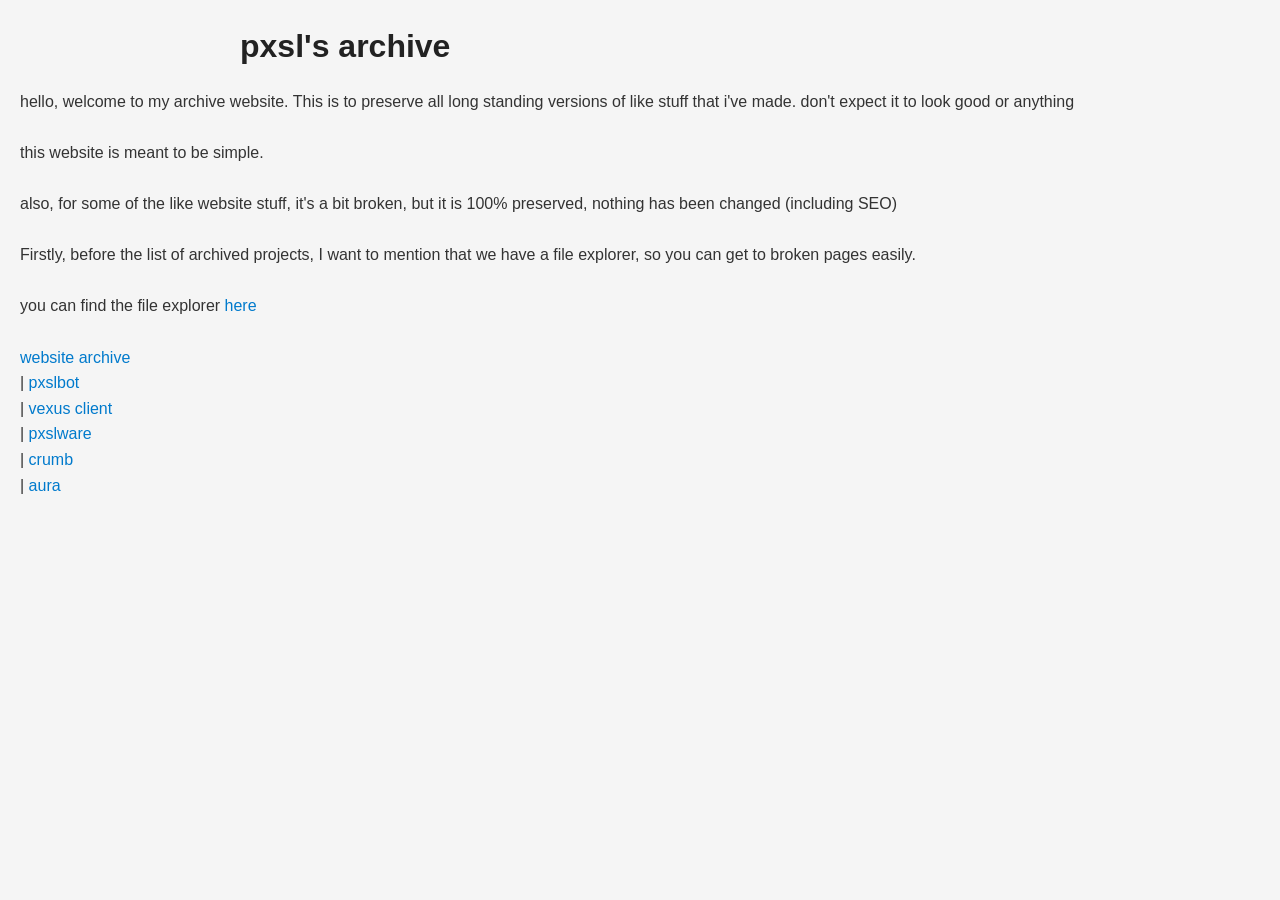
<file: index.html>
<!DOCTYPE html>
<html lang="en">
<head>
  <meta charset="UTF-8">
  <meta name="viewport" content="width=device-width, initial-scale=1.0">

  <title>pxsl's archive</title>
  <link rel="stylesheet" href="styles.css">
</head>
<body>

  <h1>pxsl's archive</h1>

  hello, welcome to my archive website. This is to preserve all long standing versions of like stuff that i've made. don't expect it to look good or anything<br><br>

  this website is meant to be simple.<br><br>

  also, for some of the like website stuff, it's a bit broken, but it is 100% preserved, nothing has been changed (including SEO)<br><br>

  Firstly, before the list of archived projects, I want to mention that we have a file explorer, so you can get to broken pages easily.<br><br>

  you can find the file explorer <a href="explorer/">here</a><br><br>

  <a href="website/">website archive</a><br>
  |
  <a href="pxslbot/">pxslbot</a><br>
  |
  <a href="vexus-client/">vexus client</a><br>
  |
  <a href="pxslware/">pxslware</a><br>
  |
  <a href="crumb/">crumb</a><br>
  |
  <a href="aura/">aura</a><br>

</body>
</html>
</file>
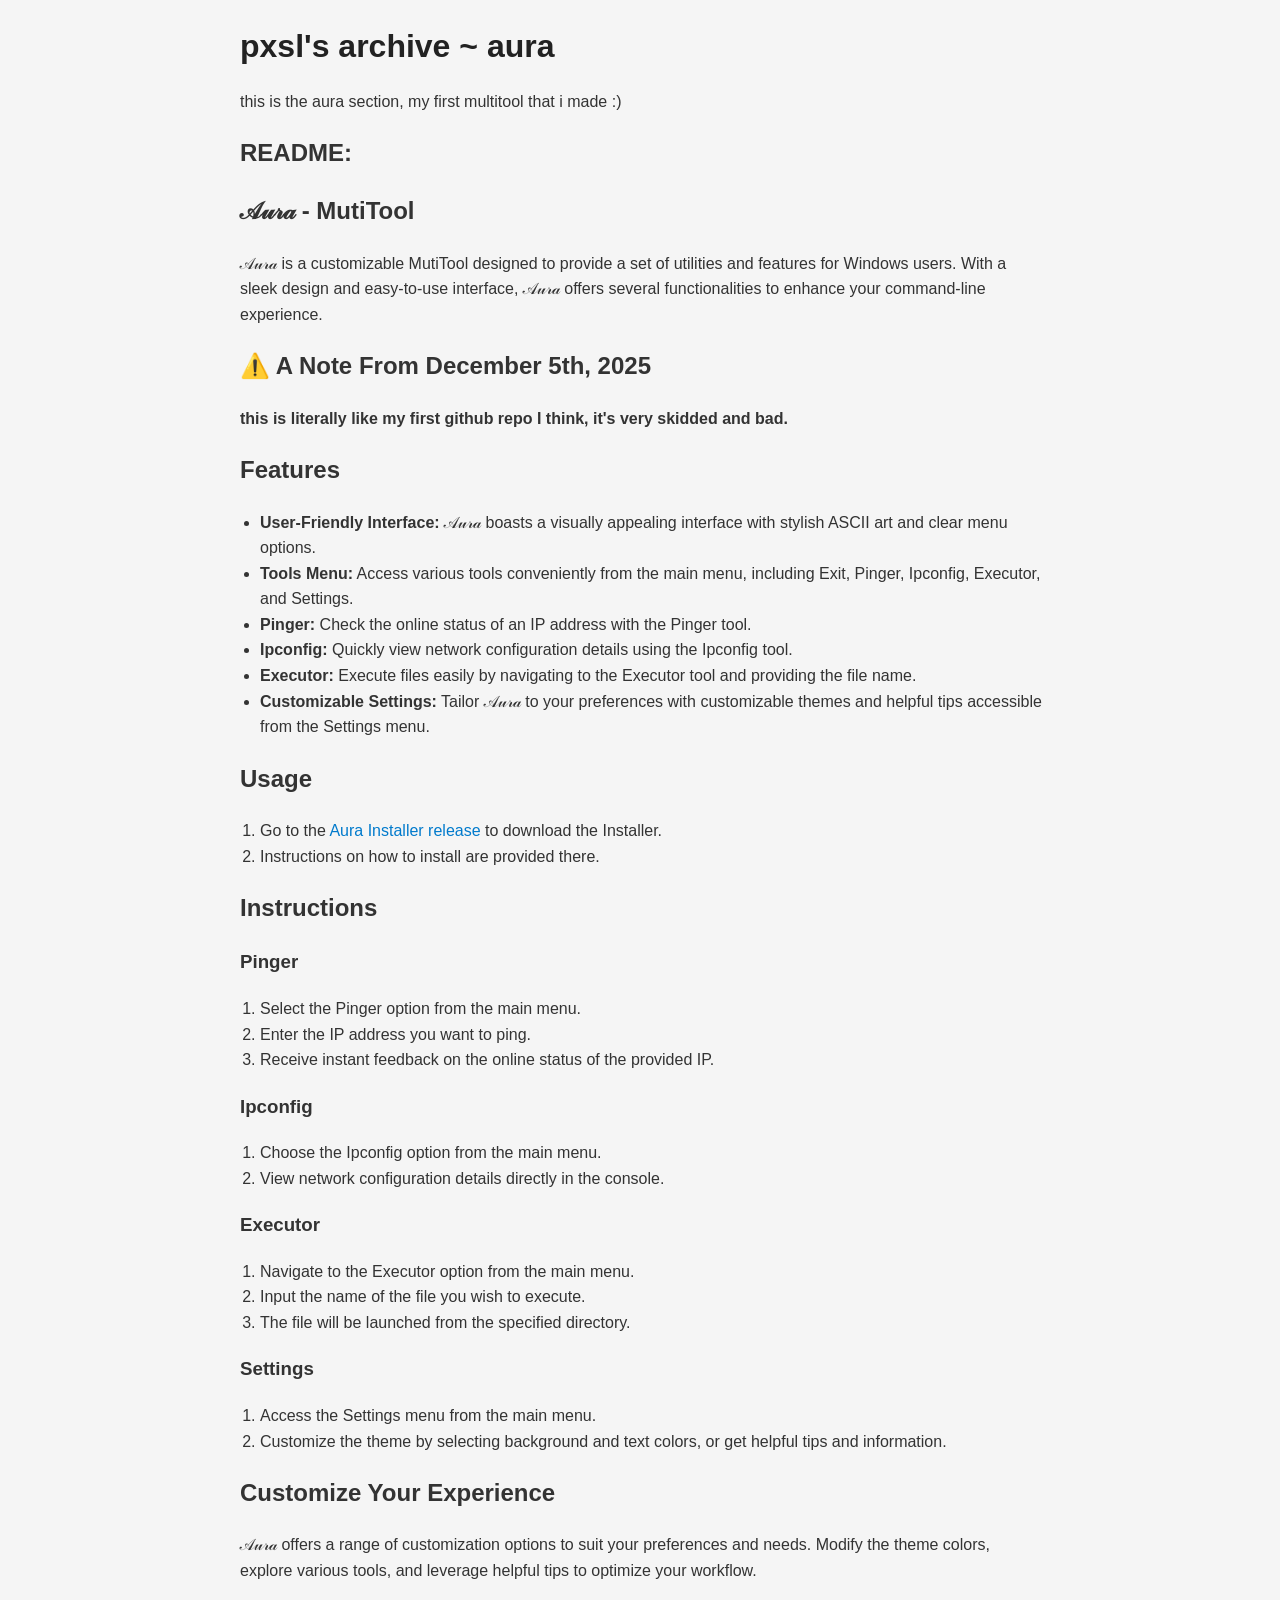
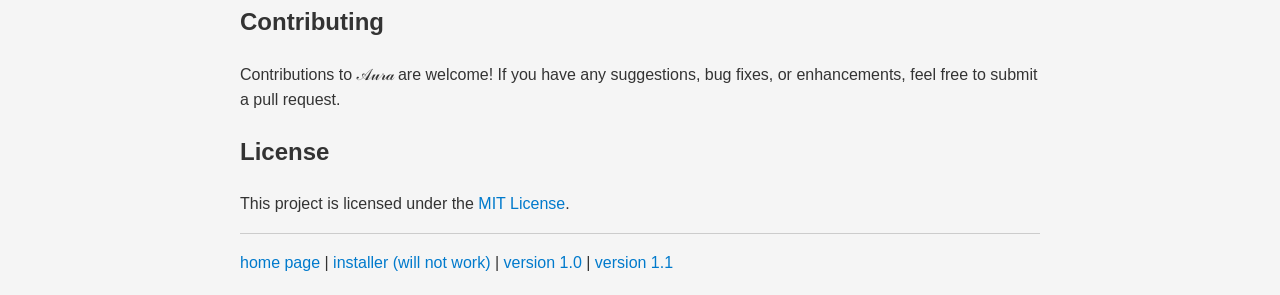
<file: aura cop/index.html>
<!DOCTYPE html>
<html lang="en">
<head>
  <meta charset="UTF-8">
  <meta name="viewport" content="width=device-width, initial-scale=1.0">

  <title>pxsl's archive ~ aura</title>
  <link rel="stylesheet" href="/styles.css">
</head>
<body>

  <h1>pxsl's archive ~ aura</h1>

  <p>
    this is the aura section, my first multitool that i made :)
  </p>

  <h2>README:</h2>

  <h2>𝒜𝓊𝓇𝒶 - MutiTool</h2>

  <p>
    𝒜𝓊𝓇𝒶 is a customizable MutiTool designed to provide a set of utilities
    and features for Windows users. With a sleek design and easy-to-use
    interface, 𝒜𝓊𝓇𝒶 offers several functionalities to enhance your
    command-line experience.
  </p>

  <h2>⚠️ A Note From December 5th, 2025</h2>

  <p>
    <strong>this is literally like my first github repo I think, it's very skidded and bad.</strong>
  </p>

  <h2>Features</h2>

  <ul>
    <li>
      <strong>User-Friendly Interface:</strong>
      𝒜𝓊𝓇𝒶 boasts a visually appealing interface with stylish ASCII art
      and clear menu options.
    </li>

    <li>
      <strong>Tools Menu:</strong>
      Access various tools conveniently from the main menu, including
      Exit, Pinger, Ipconfig, Executor, and Settings.
    </li>

    <li>
      <strong>Pinger:</strong>
      Check the online status of an IP address with the Pinger tool.
    </li>

    <li>
      <strong>Ipconfig:</strong>
      Quickly view network configuration details using the Ipconfig tool.
    </li>

    <li>
      <strong>Executor:</strong>
      Execute files easily by navigating to the Executor tool and
      providing the file name.
    </li>

    <li>
      <strong>Customizable Settings:</strong>
      Tailor 𝒜𝓊𝓇𝒶 to your preferences with customizable themes and
      helpful tips accessible from the Settings menu.
    </li>
  </ul>

  <h2>Usage</h2>

  <ol>
    <li>
      Go to the
      <a href="https://github.com/PxslGames/Aura/releases/tag/Installer">
        Aura Installer release
      </a>
      to download the Installer.
    </li>

    <li>
      Instructions on how to install are provided there.
    </li>
  </ol>

  <h2>Instructions</h2>

  <h3>Pinger</h3>

  <ol>
    <li>Select the Pinger option from the main menu.</li>
    <li>Enter the IP address you want to ping.</li>
    <li>Receive instant feedback on the online status of the provided IP.</li>
  </ol>

  <h3>Ipconfig</h3>

  <ol>
    <li>Choose the Ipconfig option from the main menu.</li>
    <li>View network configuration details directly in the console.</li>
  </ol>

  <h3>Executor</h3>

  <ol>
    <li>Navigate to the Executor option from the main menu.</li>
    <li>Input the name of the file you wish to execute.</li>
    <li>The file will be launched from the specified directory.</li>
  </ol>

  <h3>Settings</h3>

  <ol>
    <li>Access the Settings menu from the main menu.</li>
    <li>
      Customize the theme by selecting background and text colors,
      or get helpful tips and information.
    </li>
  </ol>

  <h2>Customize Your Experience</h2>

  <p>
    𝒜𝓊𝓇𝒶 offers a range of customization options to suit your preferences
    and needs. Modify the theme colors, explore various tools, and leverage
    helpful tips to optimize your workflow.
  </p>

  <h2>Contributing</h2>

  <p>
    Contributions to 𝒜𝓊𝓇𝒶 are welcome! If you have any suggestions,
    bug fixes, or enhancements, feel free to submit a pull request.
  </p>

  <h2>License</h2>

  <p>
    This project is licensed under the
    <a href="LICENSE">MIT License</a>.
  </p>

  <hr>

  <p>
    <a href="https://archive.pxsl.dev/">home page</a>
    |
    <a href="https://archive.pxsl.dev/explorer/?path=aura/installer">installer (will not work)</a>
    |
    <a href="https://archive.pxsl.dev/explorer/?path=aura/1.0">version 1.0</a>
    |
    <a href="https://archive.pxsl.dev/explorer/?path=aura/1.1">version 1.1</a>
  </p>

</body>
</html>
</file>
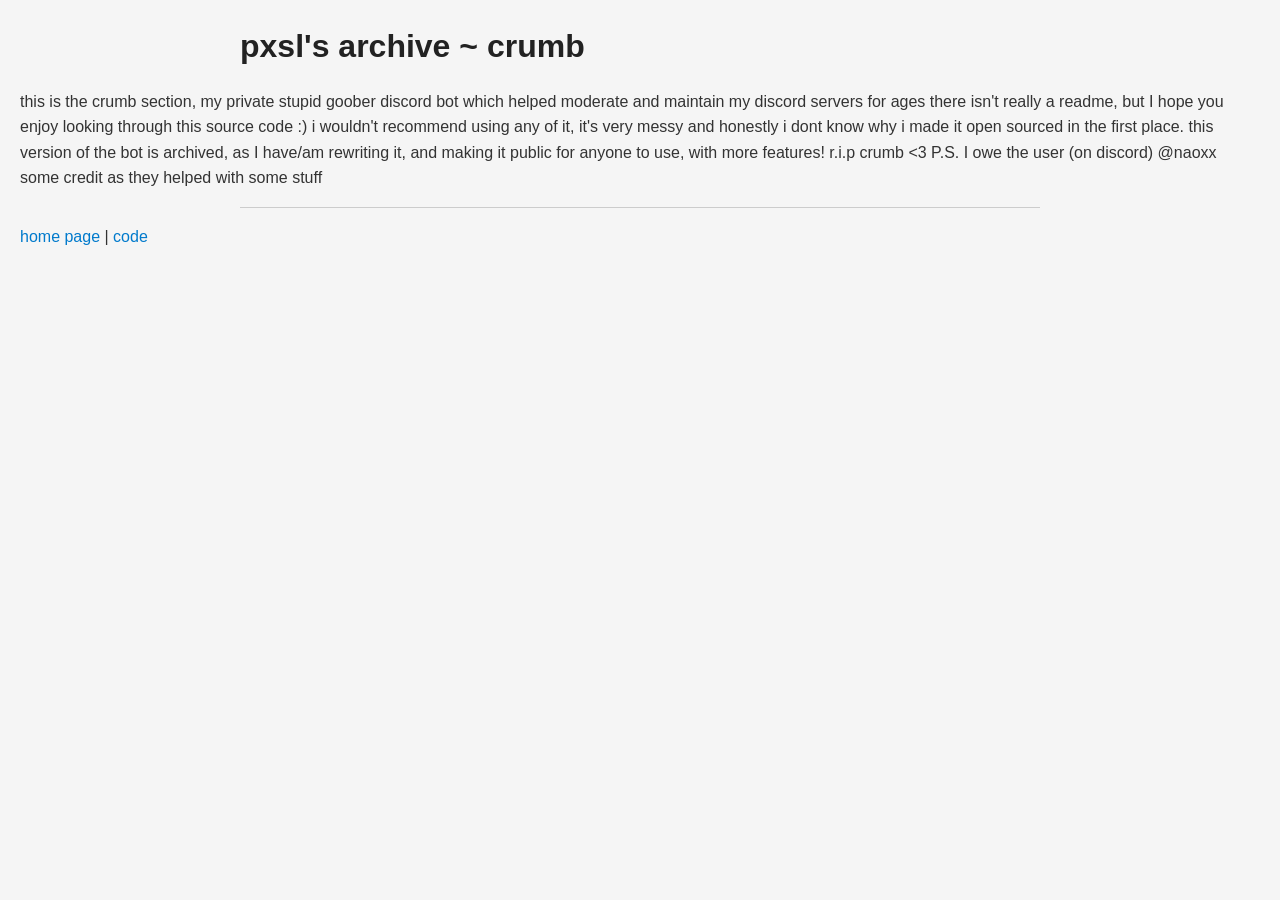
<file: crumb/index.html>
<!DOCTYPE html>
<html lang="en">
<head>
  <meta charset="UTF-8">
  <meta name="viewport" content="width=device-width, initial-scale=1.0">

  <title>pxsl's archive ~ crumb</title>
  <link rel="stylesheet" href="/styles.css">
</head>
<body>

  <h1>pxsl's archive ~ crumb</h1>

  this is the crumb section, my private stupid goober discord bot which helped moderate and maintain my discord servers for ages

  there isn't really a readme, but I hope you enjoy looking through this source code :)

  i wouldn't recommend using any of it, it's very messy and honestly i dont know why i made it open sourced in the first place.

  this version of the bot is archived, as I have/am rewriting it, and making it public for anyone to use, with more features!

  r.i.p crumb <3

  P.S. I owe the user (on discord) @naoxx some credit as they helped with some stuff

  <hr>

  <!-- NAV LINKS (FIXED) -->

  <a href="https://archive.pxsl.dev/">home page</a>
  |
  <a href="https://archive.pxsl.dev/explorer/?path=crumb/code/">code</a>

</body>
</html>
</file>
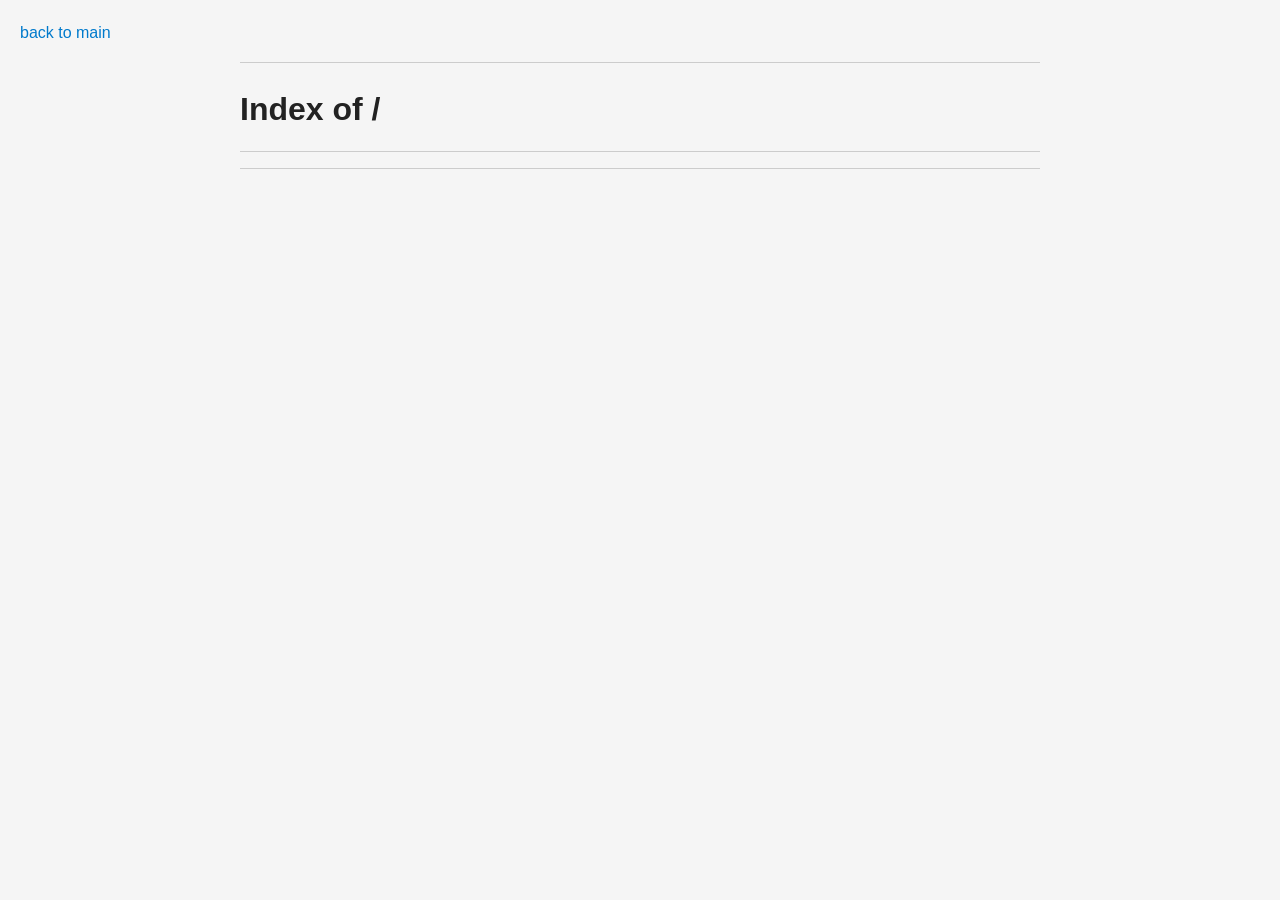
<file: explorer/index.html>
<!DOCTYPE html>
<html>
<head>
    <meta charset="UTF-8">
    <title>pxsl's archive ~ explorer</title>
    <link rel="stylesheet" href="/styles.css">
</head>
<body>

<a href="https://archive.pxsl.dev/">back to main</a>
<hr>
<h1 id="path">Index of /</h1>
<hr>
<div id="files"></div>
<hr>

<script>
const USER = "PxslGames";
const REPO = "archive";
const BRANCH = "main";

async function openDir(path = "") {

    history.replaceState(
        null,
        "",
        `?path=${encodeURIComponent(path)}`
    );

    const api =
        `https://api.github.com/repos/${USER}/${REPO}/contents/${path}?ref=${BRANCH}`;

    const res = await fetch(api);
    const data = await res.json();

    const filesDiv = document.getElementById("files");
    const pathTitle = document.getElementById("path");

    pathTitle.textContent = `Index of /${path}`;

    filesDiv.innerHTML = "";

    if (path !== "") {

        const up = document.createElement("a");

        let split = path.split("/");
        split.pop();

        const parent = split.join("/");

        up.href = "#";
        up.textContent = "../";

        up.onclick = (e) => {
            e.preventDefault();
            openDir(parent);
        };

        filesDiv.appendChild(up);
        filesDiv.appendChild(document.createElement("br"));
        filesDiv.appendChild(document.createElement("br"));
    }

    data.forEach(file => {

        const a = document.createElement("a");

        a.href = "#";

        if (file.type === "dir") {

            a.textContent = file.name + "/";

            a.onclick = (e) => {
                e.preventDefault();
                openDir(file.path);
            };

        } else {

            a.textContent = file.name;

            a.onclick = (e) => {

                e.preventDefault();

                if (file.name.endsWith(".html")) {

                    const renderedUrl =
                        `https://archive.pxsl.dev/${file.path}`;

                    window.open(renderedUrl, "_blank");

                } else if (
                    file.name.endsWith(".png") ||
                    file.name.endsWith(".jpg") ||
                    file.name.endsWith(".jpeg") ||
                    file.name.endsWith(".gif") ||
                    file.name.endsWith(".webp") ||
                    file.name.endsWith(".txt") ||
                    file.name.endsWith(".js") ||
                    file.name.endsWith(".json") ||
                    file.name.endsWith(".css")
                ) {

                    window.open(file.download_url, "_blank");

                } else {

                    window.location.href = file.download_url;

                }
            };
        }

        filesDiv.appendChild(a);
        filesDiv.appendChild(document.createElement("br"));
    });
}

const params = new URLSearchParams(window.location.search);
const startPath = params.get("path") || "";

openDir(startPath);
</script>

</body>
</html>
</file>
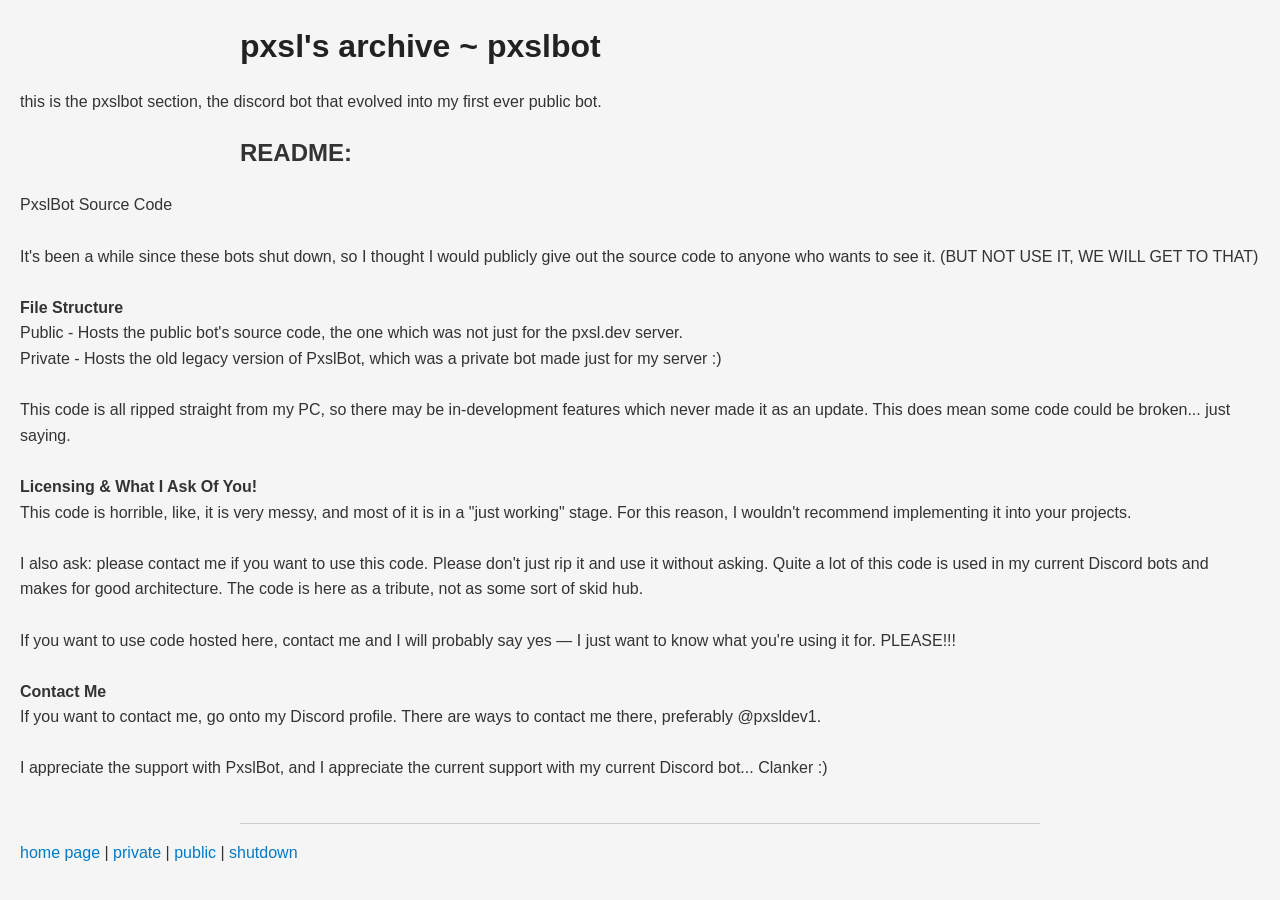
<file: pxslbot/index.html>
<!DOCTYPE html>
<html lang="en">
<head>
  <meta charset="UTF-8">
  <meta name="viewport" content="width=device-width, initial-scale=1.0">

  <title>pxsl's archive ~ pxslbot</title>
  <link rel="stylesheet" href="/styles.css">
</head>
<body>

  <h1>pxsl's archive ~ pxslbot</h1>

  this is the pxslbot section, the discord bot that evolved into my first ever public bot.

  <h2>README:</h2>

  PxslBot Source Code<br><br>

  It's been a while since these bots shut down, so I thought I would publicly give out the source code to anyone who wants to see it. (BUT NOT USE IT, WE WILL GET TO THAT)<br><br>

  <b>File Structure</b><br>
  Public - Hosts the public bot's source code, the one which was not just for the pxsl.dev server.<br>
  Private - Hosts the old legacy version of PxslBot, which was a private bot made just for my server :)<br><br>

  This code is all ripped straight from my PC, so there may be in-development features which never made it as an update. This does mean some code could be broken... just saying.<br><br>

  <b>Licensing & What I Ask Of You!</b><br>
  This code is horrible, like, it is very messy, and most of it is in a "just working" stage. For this reason, I wouldn't recommend implementing it into your projects.<br><br>

  I also ask: please contact me if you want to use this code. Please don't just rip it and use it without asking. Quite a lot of this code is used in my current Discord bots and makes for good architecture. The code is here as a tribute, not as some sort of skid hub.<br><br>

  If you want to use code hosted here, contact me and I will probably say yes — I just want to know what you're using it for. PLEASE!!!<br><br>

  <b>Contact Me</b><br>
  If you want to contact me, go onto my Discord profile. There are ways to contact me there, preferably @pxsldev1.<br><br>

  I appreciate the support with PxslBot, and I appreciate the current support with my current Discord bot... Clanker :)<br><br>

  <hr>

  <!-- NAV LINKS (FIXED) -->

  <a href="https://archive.pxsl.dev/">home page</a>
  |
  <a href="https://archive.pxsl.dev/explorer/?path=pxslbot/code/private">private</a>
  |
  <a href="https://archive.pxsl.dev/explorer/?path=pxslbot/code/public">public</a>
  |
  <a href="https://archive.pxsl.dev/explorer/?path=pxslbot/code/shutdown">shutdown</a>

</body>
</html>
</file>
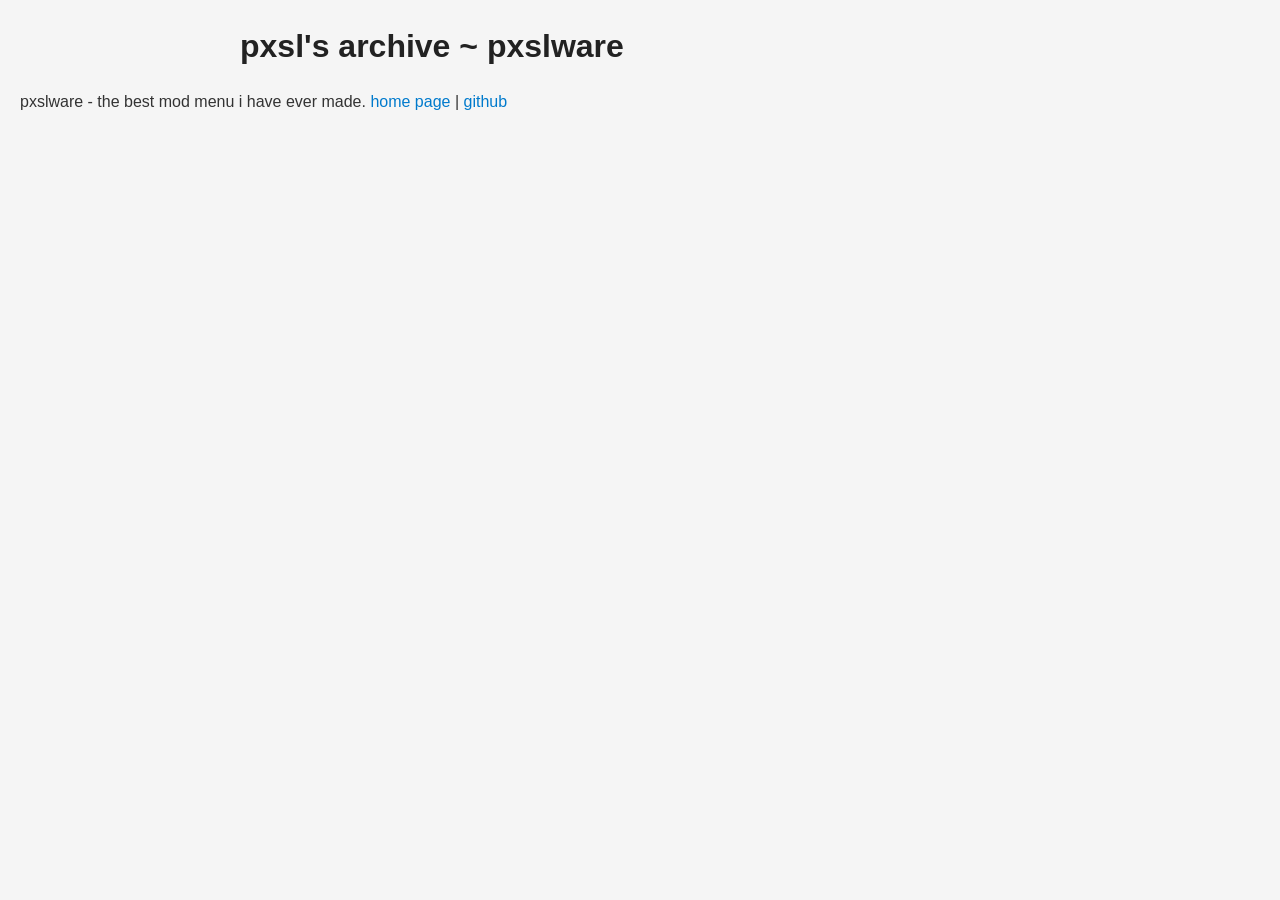
<file: pxslware/index.html>
<!DOCTYPE html>
<html lang="en">
<head>
  <meta charset="UTF-8">
  <meta name="viewport" content="width=device-width, initial-scale=1.0">

  <title>pxsl's archive ~ pxslware</title>
  <link rel="stylesheet" href="/styles.css">
</head>
<body>

  <h1>pxsl's archive ~ pxslware</h1>

  pxslware - the best mod menu i have ever made.

  <a href="../">home page</a>
  |
  <a href="https://github.com/PxslGames/pxslware">github</a>

</body>
</html>
</file>
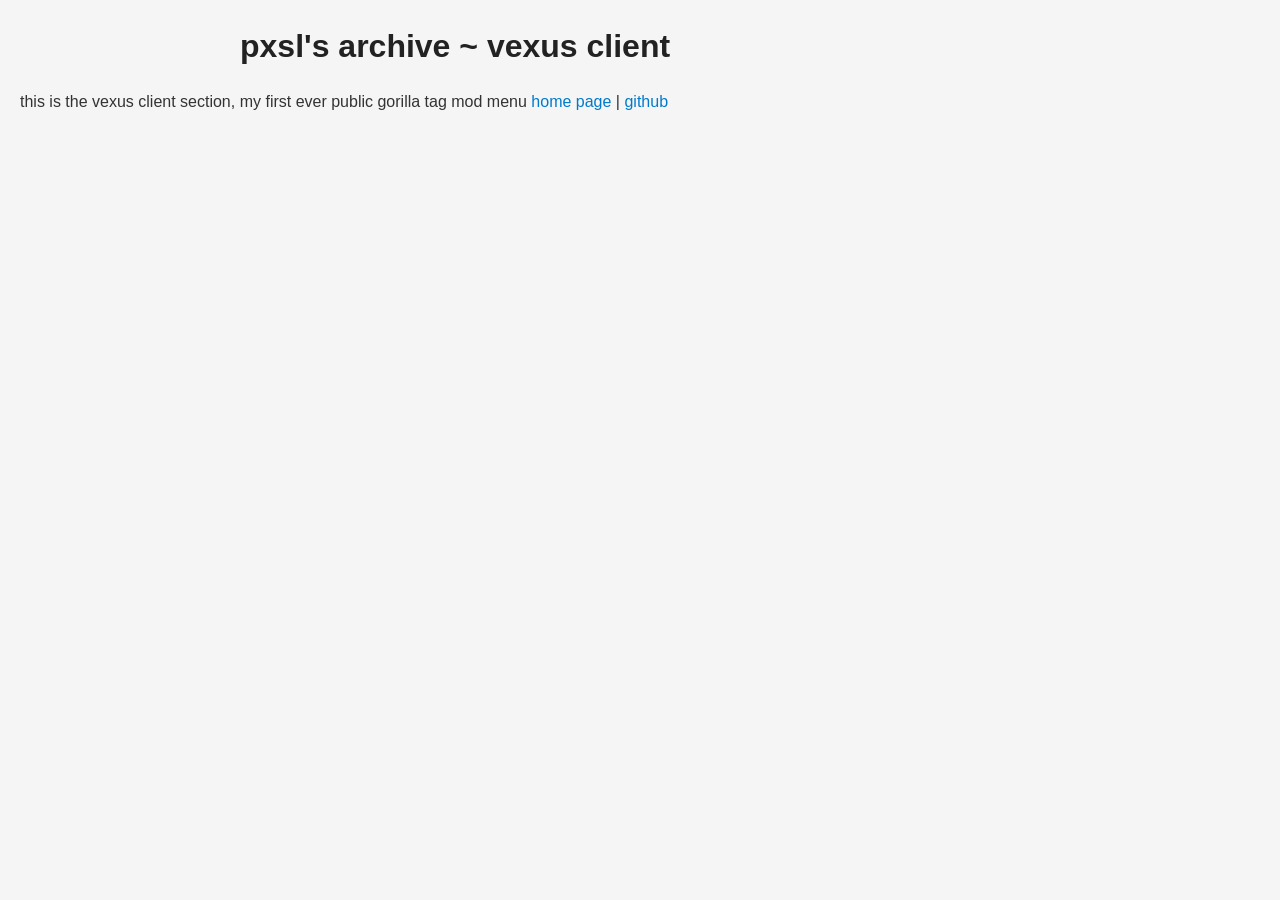
<file: vexus-client/index.html>
<!DOCTYPE html>
<html lang="en">
<head>
  <meta charset="UTF-8">
  <meta name="viewport" content="width=device-width, initial-scale=1.0">

  <title>pxsl's archive ~ vexus client</title>
  <link rel="stylesheet" href="/styles.css">
</head>
<body>

  <h1>pxsl's archive ~ vexus client</h1>

  this is the vexus client section, my first ever public gorilla tag mod menu

  <a href="../">home page</a>
  |
  <a href="https://github.com/PxslGames/Vexus.Client">github</a>

</body>
</html>
</file>
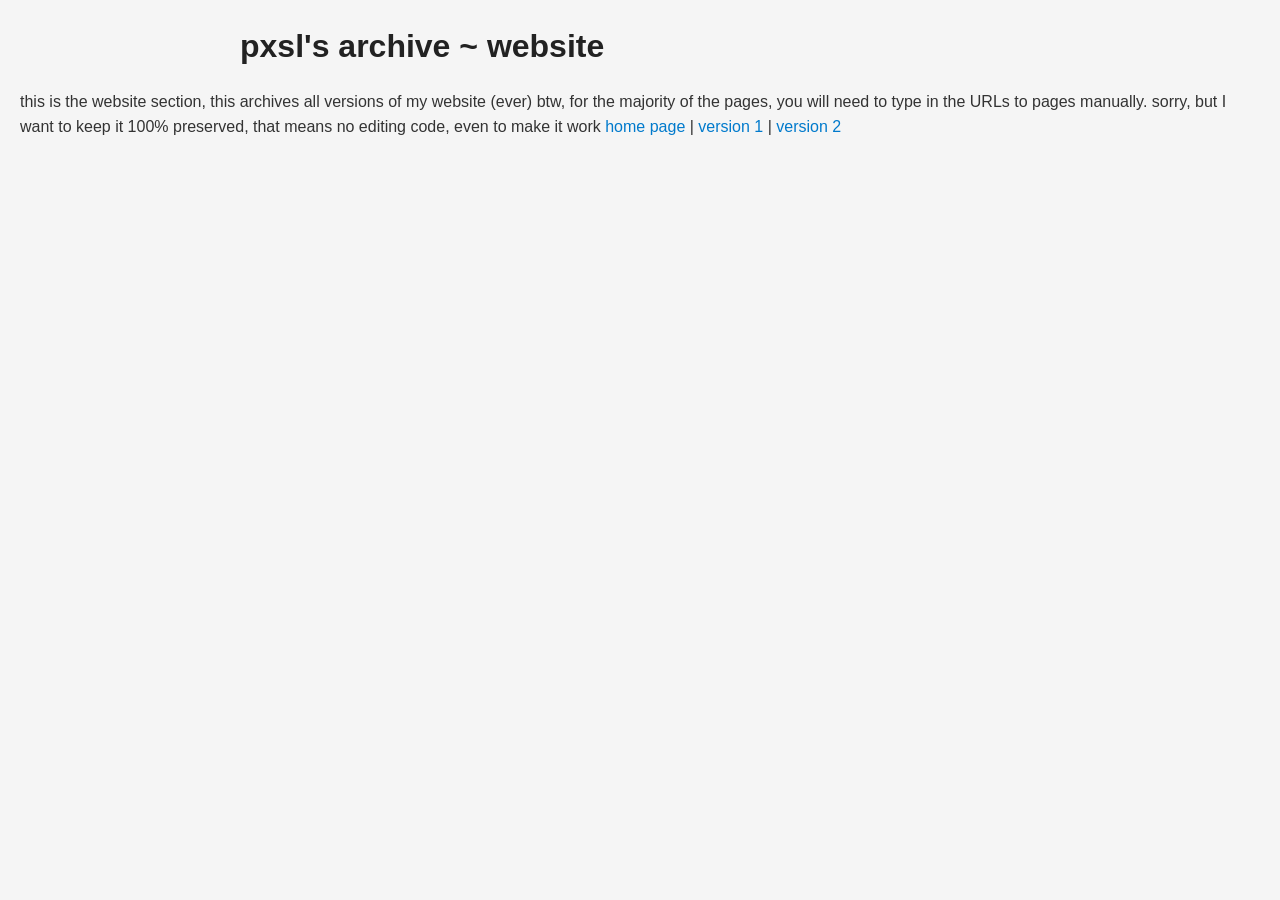
<file: website/index.html>
<!DOCTYPE html>
<html lang="en">
<head>
  <meta charset="UTF-8">
  <meta name="viewport" content="width=device-width, initial-scale=1.0">

  <title>pxsl's archive ~ website</title>
  <link rel="stylesheet" href="/styles.css">
</head>
<body>

  <h1>pxsl's archive ~ website</h1>

  this is the website section, this archives all versions of my website (ever) btw, for the majority of the pages, you will need to type in the URLs to pages manually.

  sorry, but I want to keep it 100% preserved, that means no editing code, even to make it work

  <a href="../">home page</a>
  |
  <a href="v1/">version 1</a>
  |
  <a href="v2/">version 2</a>

</body>
</html>
</file>
<file: styles.css>
body {
    font-family: Arial, Helvetica, sans-serif;
    line-height: 1.6;
    margin: 20px;
    padding: 0;
    background-color: #f5f5f5;
    color: #333;
}

h1 {
    font-size: 2em;
    margin-bottom: 0.5em;
    color: #222;
}

p, br {
    margin-bottom: 1em;
}

a {
    color: #007acc;
    text-decoration: none;
}

a:hover {
    text-decoration: underline;
}

hr {
    border: none;
    border-top: 1px solid #ccc;
    margin: 1em 0;
}

#files {
    margin-top: 1em;
}

#files a {
    display: inline-block;
    margin-bottom: 0.5em;
    color: #007acc;
}

#files a:hover {
    text-decoration: underline;
}

body > * {
    max-width: 800px;
    margin-left: auto;
    margin-right: auto;
}
</file>
